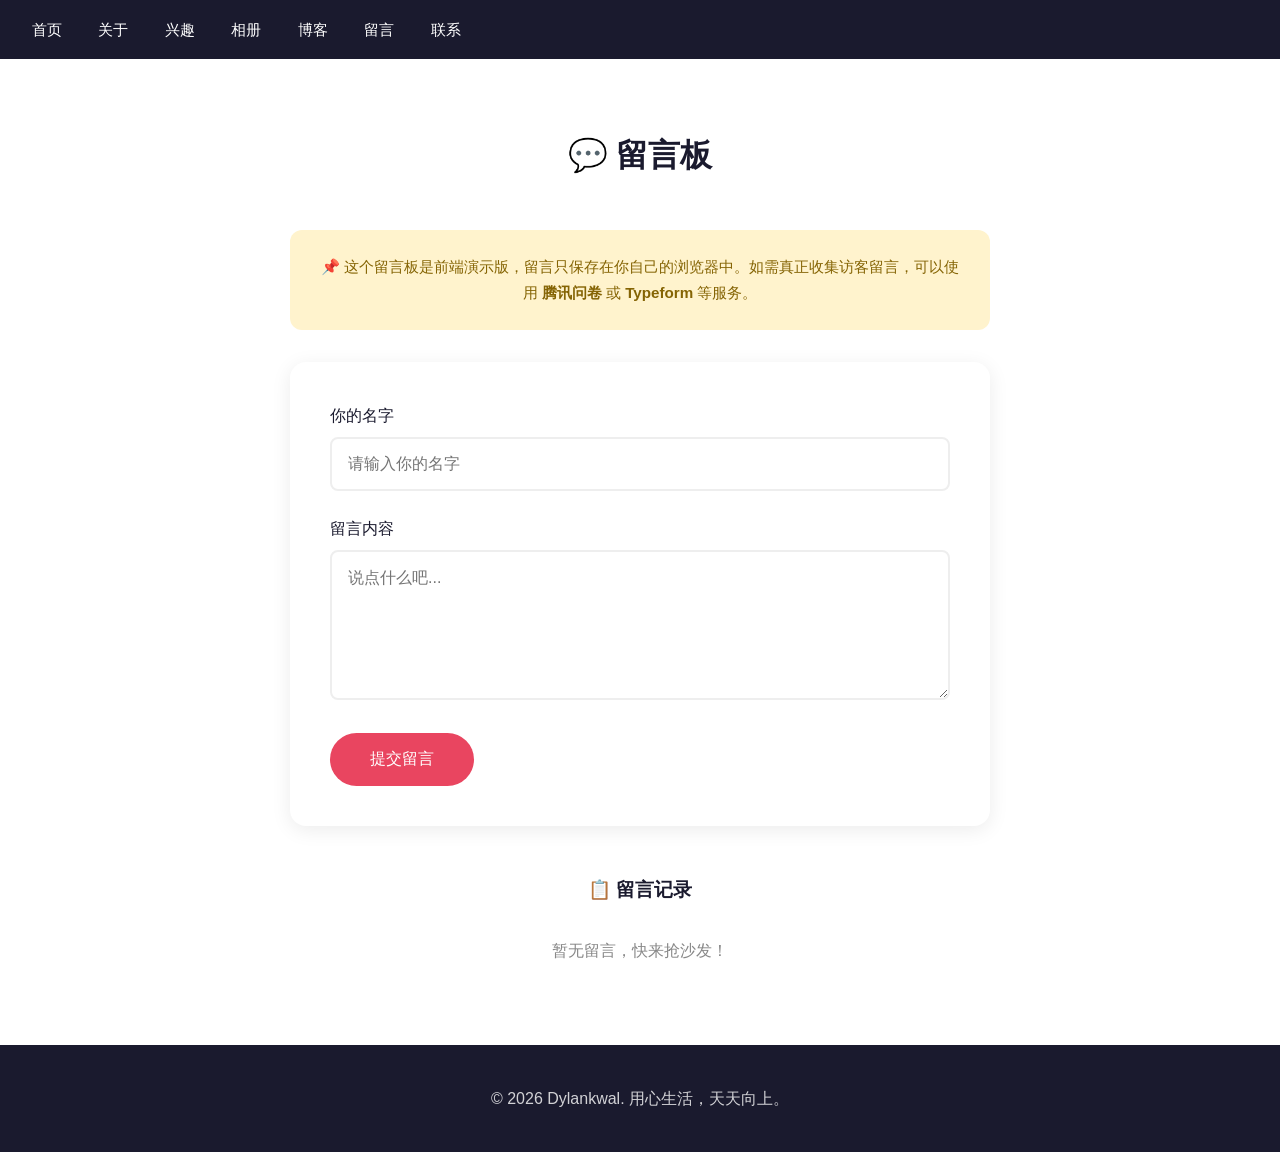
<file: message.html>
<!DOCTYPE html>
<html lang="zh-CN">
<head>
    <meta charset="UTF-8">
    <meta name="viewport" content="width=device-width, initial-scale=1.0">
    <title>留言板 - Dylankwal</title>
    <link rel="stylesheet" href="style.css">
    <style>
        .message-form {
            max-width: 700px;
            margin: 0 auto 3rem;
            background: white;
            padding: 2.5rem;
            border-radius: 16px;
            box-shadow: 0 4px 20px rgba(0,0,0,0.08);
        }
        
        .form-group {
            margin-bottom: 1.5rem;
        }
        
        .form-group label {
            display: block;
            margin-bottom: 0.5rem;
            color: #1a1a2e;
            font-weight: 500;
        }
        
        .form-group input,
        .form-group textarea {
            width: 100%;
            padding: 1rem;
            border: 2px solid #eee;
            border-radius: 8px;
            font-size: 1rem;
            font-family: inherit;
            transition: border-color 0.3s;
        }
        
        .form-group input:focus,
        .form-group textarea:focus {
            outline: none;
            border-color: #e94560;
        }
        
        .form-group textarea {
            min-height: 150px;
            resize: vertical;
        }
        
        .submit-btn {
            background: #e94560;
            color: white;
            border: none;
            padding: 1rem 2.5rem;
            border-radius: 50px;
            font-size: 1rem;
            font-weight: 500;
            cursor: pointer;
            transition: background 0.3s, transform 0.3s;
        }
        
        .submit-btn:hover {
            background: #ff6b6b;
            transform: scale(1.02);
        }
        
        .messages-list {
            max-width: 700px;
            margin: 0 auto;
        }
        
        .messages-list h3 {
            text-align: center;
            margin-bottom: 2rem;
            color: #1a1a2e;
        }
        
        .message-item {
            background: white;
            padding: 1.5rem;
            border-radius: 12px;
            margin-bottom: 1.5rem;
            box-shadow: 0 2px 10px rgba(0,0,0,0.05);
        }
        
        .message-header {
            display: flex;
            justify-content: space-between;
            margin-bottom: 1rem;
            color: #888;
            font-size: 0.9rem;
        }
        
        .message-name {
            color: #e94560;
            font-weight: 500;
        }
        
        .message-content {
            color: #333;
            line-height: 1.8;
        }
        
        .notice {
            max-width: 700px;
            margin: 2rem auto;
            padding: 1.5rem;
            background: #fff3cd;
            border-radius: 12px;
            text-align: center;
        }
        
        .notice p {
            color: #856404;
            font-size: 0.95rem;
        }
    </style>
</head>
<body>
    <header>
        <nav>
            <a href="index.html">首页</a>
            <a href="index.html#about">关于</a>
            <a href="index.html#interests">兴趣</a>
            <a href="gallery.html">相册</a>
            <a href="blog.html">博客</a>
            <a href="message.html">留言</a>
            <a href="index.html#contact">联系</a>
        </nav>
    </header>

    <section style="padding-top: 8rem;">
        <h2>💬 留言板</h2>
        
        <div class="notice">
            <p>📌 这个留言板是前端演示版，留言只保存在你自己的浏览器中。如需真正收集访客留言，可以使用 <strong>腾讯问卷</strong> 或 <strong>Typeform</strong> 等服务。</p>
        </div>
        
        <div class="message-form">
            <form id="msgForm">
                <div class="form-group">
                    <label for="name">你的名字</label>
                    <input type="text" id="name" placeholder="请输入你的名字" required>
                </div>
                <div class="form-group">
                    <label for="message">留言内容</label>
                    <textarea id="message" placeholder="说点什么吧..." required></textarea>
                </div>
                <button type="submit" class="submit-btn">提交留言</button>
            </form>
        </div>
        
        <div class="messages-list">
            <h3>📋 留言记录</h3>
            <div id="messagesContainer">
                <!-- 留言会显示在这里 -->
            </div>
        </div>
    </section>

    <footer>
        <p>© 2026 Dylankwal. 用心生活，天天向上。</p>
    </footer>

    <script>
        // 从本地存储加载留言
        function loadMessages() {
            const messages = JSON.parse(localStorage.getItem('siteMessages') || '[]');
            const container = document.getElementById('messagesContainer');
            
            if (messages.length === 0) {
                container.innerHTML = '<p style="text-align:center;color:#888;">暂无留言，快来抢沙发！</p>';
                return;
            }
            
            container.innerHTML = messages.map(msg => `
                <div class="message-item">
                    <div class="message-header">
                        <span class="message-name">${escapeHtml(msg.name)}</span>
                        <span>${msg.time}</span>
                    </div>
                    <div class="message-content">${escapeHtml(msg.text)}</div>
                </div>
            `).reverse().join('');
        }
        
        // 保存留言到本地存储
        function saveMessage(name, text) {
            const messages = JSON.parse(localStorage.getItem('siteMessages') || '[]');
            messages.push({
                name: name,
                text: text,
                time: new Date().toLocaleString('zh-CN')
            });
            localStorage.setItem('siteMessages', JSON.stringify(messages));
        }
        
        // XSS 防护
        function escapeHtml(text) {
            const div = document.createElement('div');
            div.textContent = text;
            return div.innerHTML;
        }
        
        // 提交表单
        document.getElementById('msgForm').addEventListener('submit', function(e) {
            e.preventDefault();
            const name = document.getElementById('name').value.trim();
            const text = document.getElementById('message').value.trim();
            
            if (name && text) {
                saveMessage(name, text);
                document.getElementById('name').value = '';
                document.getElementById('message').value = '';
                loadMessages();
                alert('留言成功！');
            }
        });
        
        // 页面加载时显示留言
        loadMessages();
    </script>
</body>
</html>
</file>
<file: style.css>
* {
    margin: 0;
    padding: 0;
    box-sizing: border-box;
}

body {
    font-family: -apple-system, BlinkMacSystemFont, 'Segoe UI', 'PingFang SC', 'Microsoft YaHei', sans-serif;
    line-height: 1.7;
    color: #333;
    background: #fff;
}

header {
    background: #1a1a2e;
    padding: 1rem 2rem;
    position: fixed;
    width: 100%;
    top: 0;
    z-index: 1000;
}

nav a {
    color: #fff;
    text-decoration: none;
    margin-right: 2rem;
    font-size: 0.95rem;
    transition: color 0.3s;
}

nav a:hover {
    color: #e94560;
}

.hero {
    height: 100vh;
    display: flex;
    justify-content: center;
    align-items: center;
    background: linear-gradient(135deg, #1a1a2e 0%, #16213e 50%, #0f3460 100%);
    color: white;
    text-align: center;
}

.hero-content h1 {
    font-size: 3.5rem;
    margin-bottom: 1rem;
    font-weight: 300;
}

.hero-content p {
    font-size: 1.3rem;
    margin-bottom: 2.5rem;
    opacity: 0.85;
    font-weight: 300;
}

.btn {
    display: inline-block;
    background: #e94560;
    color: white;
    padding: 1rem 2.5rem;
    text-decoration: none;
    border-radius: 50px;
    font-weight: 500;
    transition: transform 0.3s, background 0.3s;
}

.btn:hover {
    transform: scale(1.05);
    background: #ff6b6b;
}

section {
    padding: 5rem 2rem;
    max-width: 1000px;
    margin: 0 auto;
}

section h2 {
    text-align: center;
    font-size: 2rem;
    margin-bottom: 3rem;
    color: #1a1a2e;
}

.about-content {
    display: flex;
    gap: 3rem;
    flex-wrap: wrap;
}

.about-text {
    flex: 1;
    min-width: 280px;
}

.about-text p {
    margin-bottom: 1rem;
    color: #555;
}

.skills {
    flex: 1;
    min-width: 280px;
}

.skills h3 {
    margin-bottom: 1rem;
    color: #e94560;
}

.skill-tags {
    display: flex;
    flex-wrap: wrap;
    gap: 0.8rem;
}

.skill-tags span {
    background: #fdf2f4;
    color: #e94560;
    padding: 0.5rem 1.2rem;
    border-radius: 20px;
    font-size: 0.9rem;
}

#interests {
    background: #f8f9fa;
    max-width: 100%;
}

#interests h2 {
    max-width: 1000px;
    margin-left: auto;
    margin-right: auto;
}

.projects-grid {
    display: grid;
    grid-template-columns: repeat(auto-fit, minmax(220px, 1fr));
    gap: 1.5rem;
    max-width: 1000px;
    margin: 0 auto;
    padding: 0 2rem;
}

.project-card {
    background: white;
    padding: 2rem;
    border-radius: 16px;
    text-align: center;
    box-shadow: 0 4px 20px rgba(0,0,0,0.08);
    transition: transform 0.3s;
}

.project-card:hover {
    transform: translateY(-5px);
}

.emoji {
    font-size: 3rem;
    margin-bottom: 1rem;
}

.project-card h3 {
    margin-bottom: 0.8rem;
    color: #1a1a2e;
}

.project-card p {
    color: #666;
    font-size: 0.95rem;
}

.gallery-grid {
    display: grid;
    grid-template-columns: repeat(auto-fit, minmax(220px, 1fr));
    gap: 1.5rem;
}

.gallery-item {
    background: linear-gradient(135deg, #667eea 0%, #764ba2 100%);
    color: white;
    padding: 2rem;
    border-radius: 12px;
    transition: transform 0.3s;
}

.gallery-item:hover {
    transform: scale(1.02);
}

.gallery-item h3 {
    margin-bottom: 0.5rem;
    font-weight: 500;
}

.gallery-item p {
    opacity: 0.9;
    font-size: 0.9rem;
}

.contact-content {
    text-align: center;
}

.contact-content > p {
    margin-bottom: 0.8rem;
    font-size: 1.1rem;
    color: #555;
}

.contact-links {
    margin-top: 2rem;
    margin-bottom: 1.5rem;
}

.contact-links a {
    display: inline-block;
    background: #e94560;
    color: white;
    padding: 1rem 2.5rem;
    text-decoration: none;
    border-radius: 50px;
    transition: background 0.3s, transform 0.3s;
}

.contact-links a:hover {
    background: #ff6b6b;
    transform: scale(1.05);
}

.email-display {
    background: #f8f9fa;
    padding: 1rem 2rem;
    border-radius: 8px;
    font-family: 'Courier New', monospace;
    color: #1a1a2e;
    display: inline-block;
}

footer {
    background: #1a1a2e;
    color: white;
    text-align: center;
    padding: 2.5rem;
}

footer p {
    opacity: 0.8;
}

@media (max-width: 768px) {
    .hero-content h1 {
        font-size: 2.2rem;
    }
    
    .hero-content p {
        font-size: 1.1rem;
    }
    
    nav a {
        margin-right: 1rem;
        font-size: 0.85rem;
    }
    
    .about-content {
        flex-direction: column;
    }
    
    .projects-grid {
        grid-template-columns: 1fr;
    }
}
</file>
